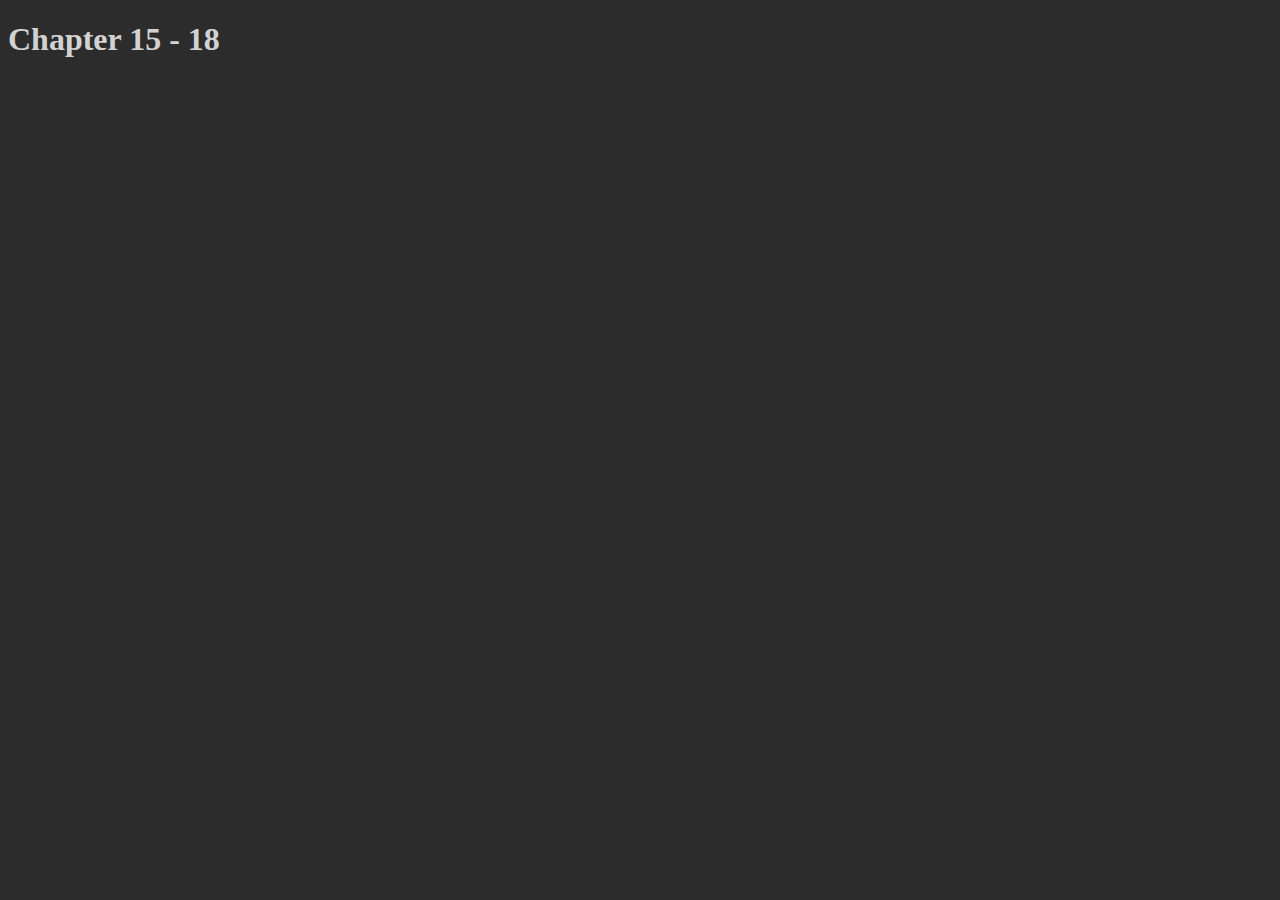
<file: JAVAScript Assignments/Chap 15 - 20/index.html>
<!DOCTYPE html>
<html lang="en">

<head>
    <meta charset="UTF-8">
    <meta http-equiv="X-UA-Compatible" content="IE=edge">
    <meta name="viewport" content="width=device-width, initial-scale=1.0">
    <title>Document</title>
</head>

<body style="background-color:#2c2c2c ;">

    <h1 style="color: #d2d2d2;">Chapter 15 - 18</h1>

    <script src="app.js"></script>
</body>

</html>
</file>
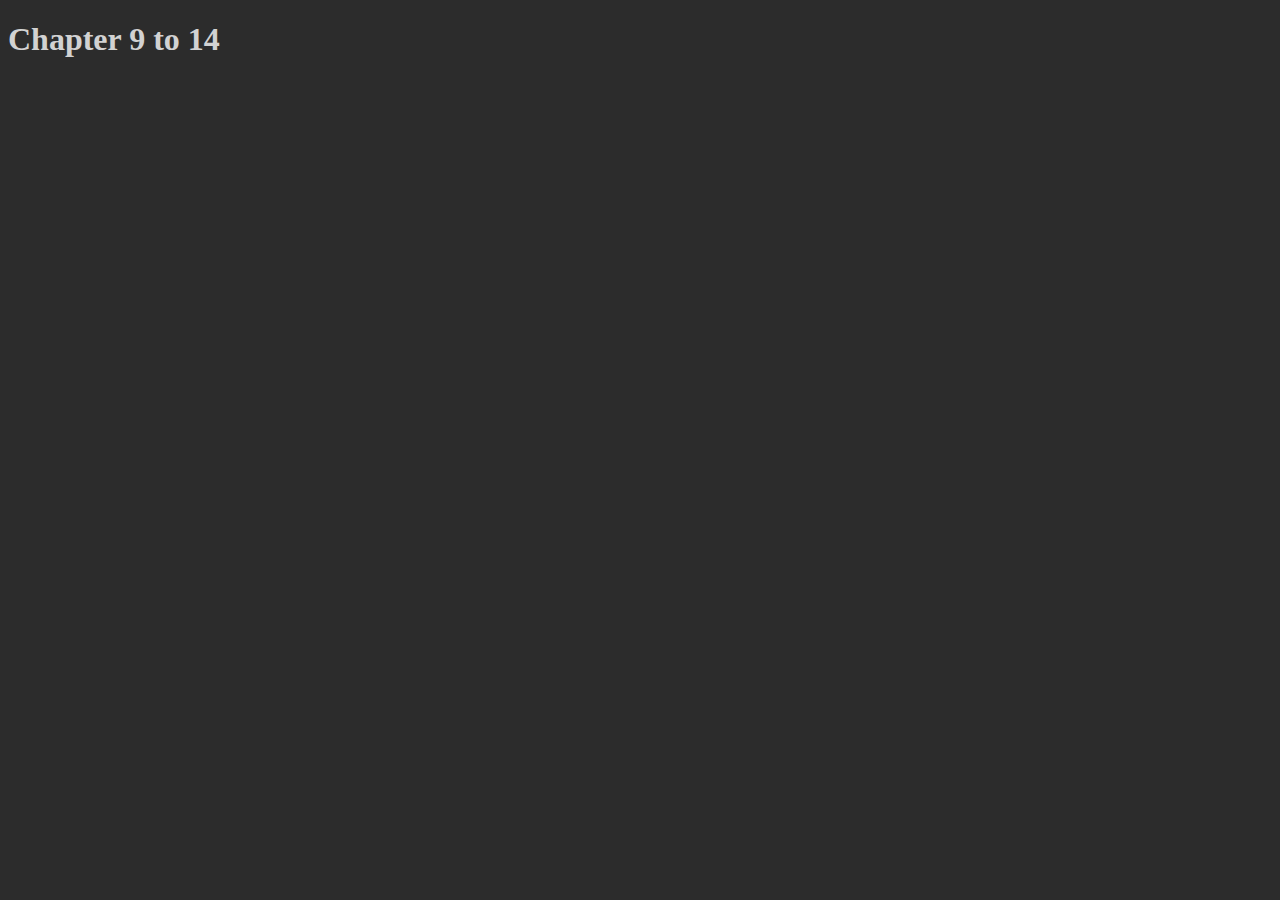
<file: JAVAScript Assignments/Chap 9 - 14/index.html>
<!DOCTYPE html>
<html lang="en">

<head>
    <meta charset="UTF-8">
    <meta http-equiv="X-UA-Compatible" content="IE=edge">
    <meta name="viewport" content="width=device-width, initial-scale=1.0">
    <title>Chap 9-14</title>
</head>

<body style="background-color:#2c2c2c ;">
    <h1 style="color: #d2d2d2 ;">Chapter 9 to 14</h1>

    <script src="app.js"></script>
</body>

</html>
</file>
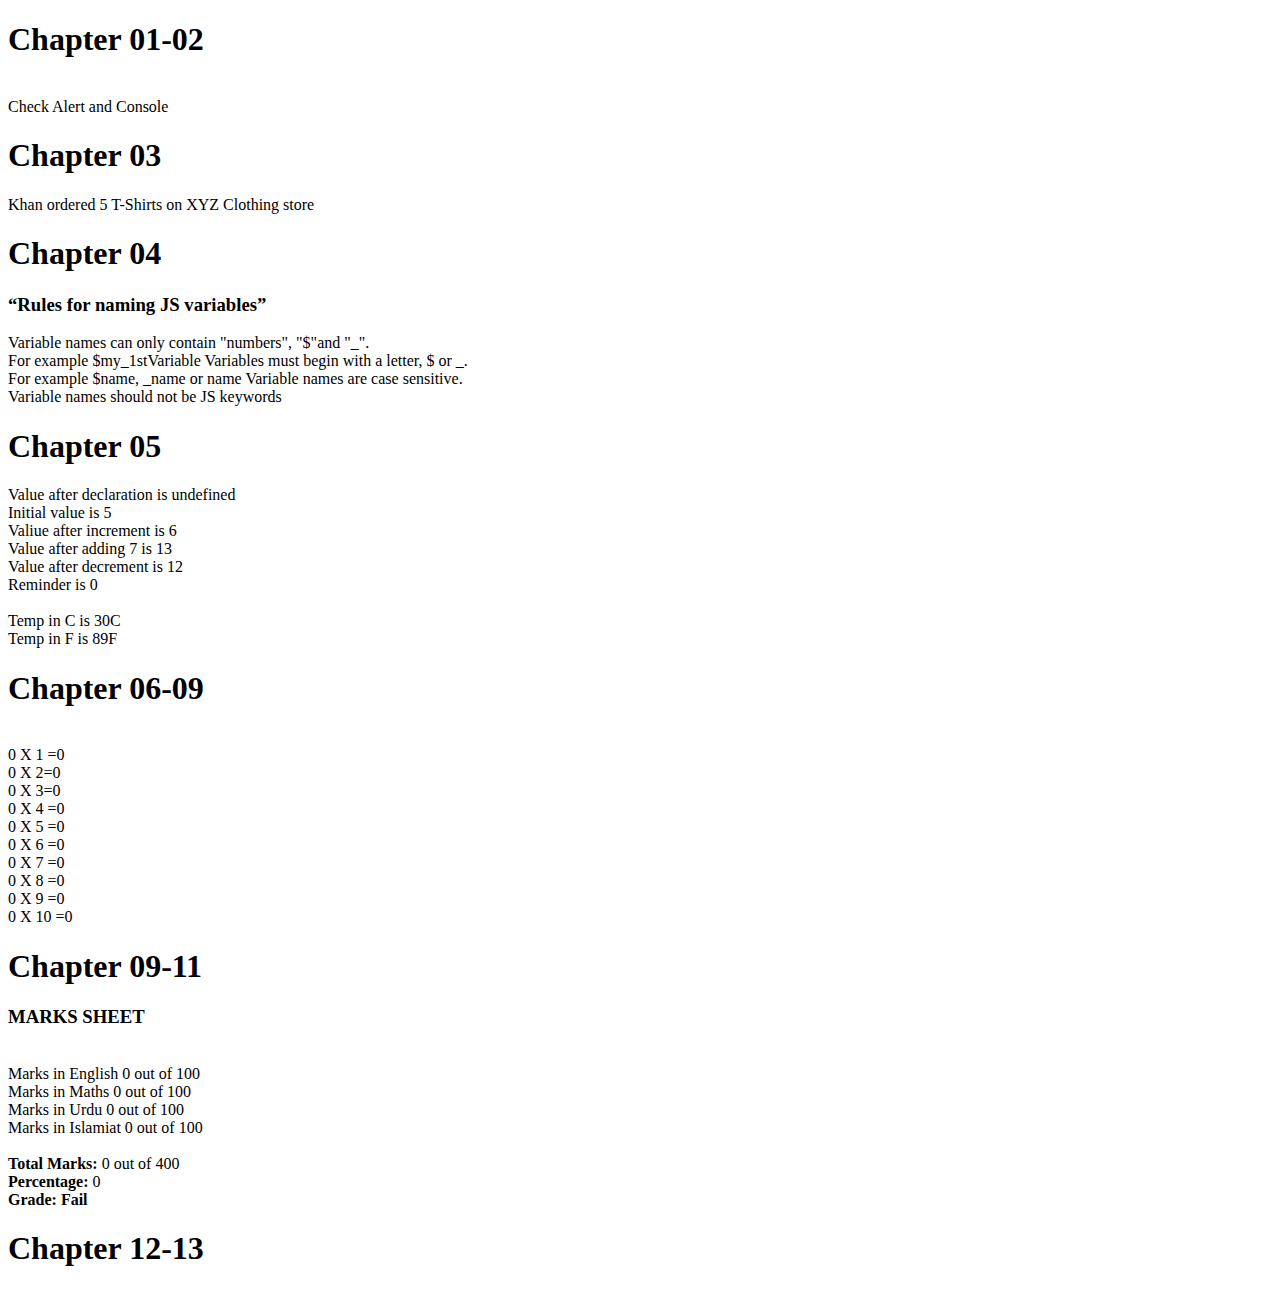
<file: JAVAScript Assignments/chapter 1-20/index.html>
<!DOCTYPE html>
<html lang="en">

<head>
    <meta charset="UTF-8">
    <meta http-equiv="X-UA-Compatible" content="IE=edge">
    <meta name="viewport" content="width=device-width, initial-scale=1.0">
    <title>Chapter 1-20</title>
</head>

<body>

    <script src="app.js"></script>
</body>

</html>
</file>
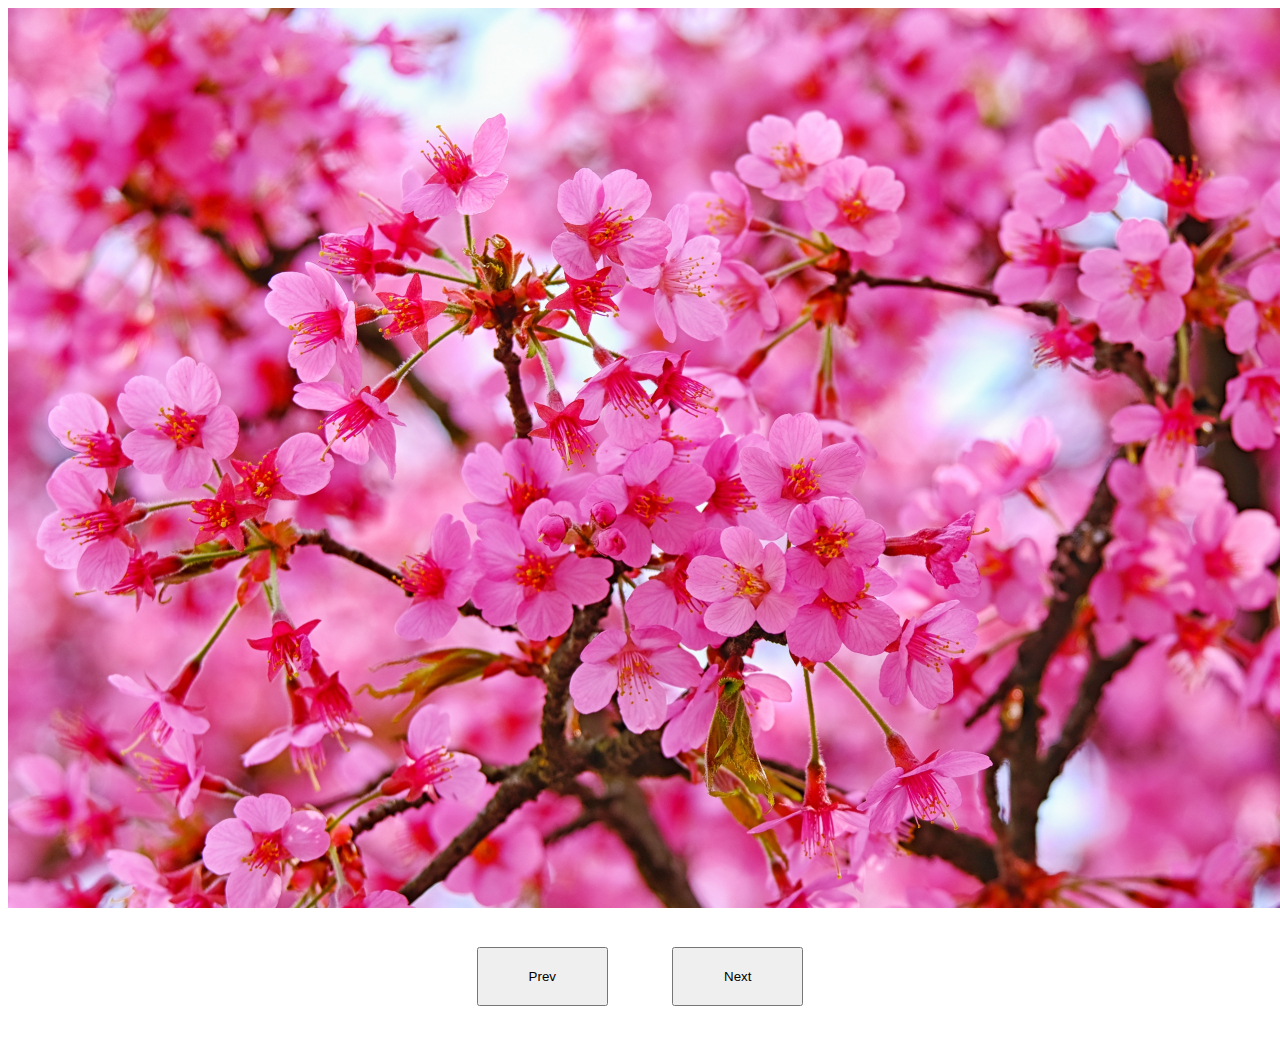
<file: JAVAScript Assignments/Next&Previous(slider)/index.html>
<!DOCTYPE html>
<html lang="en">

<head>
    <meta charset="UTF-8">
    <meta http-equiv="X-UA-Compatible" content="IE=edge">
    <meta name="viewport" content="width=device-width, initial-scale=1.0">
    <link rel="stylesheet" href="style.css">
    <title>Document</title>
</head>

<body>
    <div class="slider">
        <div class="img">
            <img src="images/1.jpg" class="slider-img">
        </div>
    </div>

    <div class="button">
        <button class="btn" onclick="prev()">Prev</button>

        <button class="btn" onclick="next()">Next</button>
    </div>
    <script src="app.js"></script>

</body>

</html>
</file>
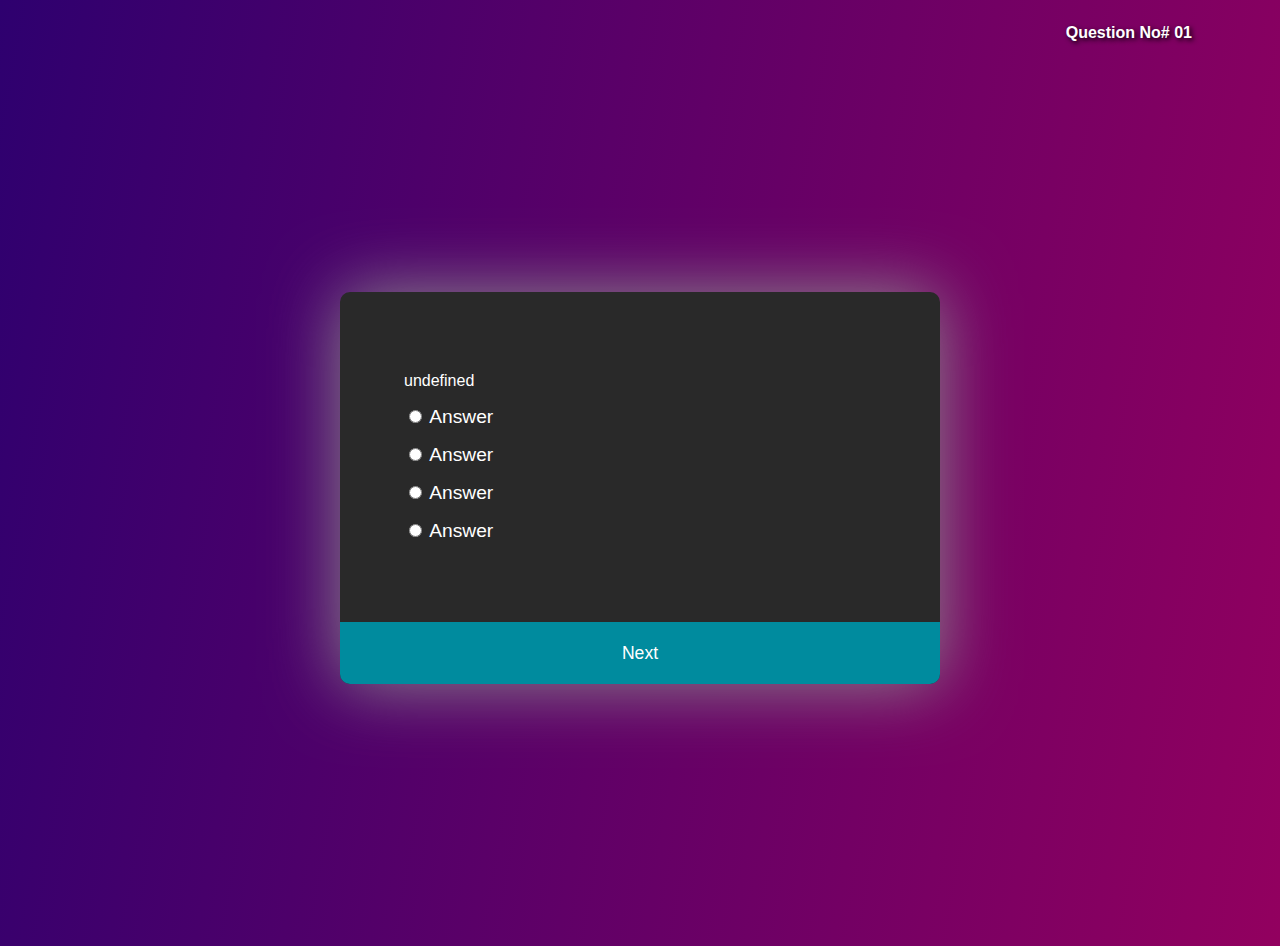
<file: JAVAScript Assignments/QuizApp/index.html>
<!DOCTYPE html>
<html lang="en">

<head>
    <meta charset="UTF-8">
    <meta http-equiv="X-UA-Compatible" content="IE=edge">
    <meta name="viewport" content="width=device-width, initial-scale=1.0">
    <link rel="stylesheet" href="style.css">
    <title>Quiz</title>
</head>

<body>


    <div class="quiz-number">
        <p class="no">Question No# 01</p>
    </div>

    <main>
        <div class="quiz-container" id="quiz">
            <div class="quiz-header">
                <p id="question"></p>
                <ul>
                    <li>
                        <input type="radio" name="answer" id="a" class="answer">
                        <label for="a" id="a_text">Answer</label>
                    </li>
                    <li>
                        <input type="radio" name="answer" id="b" class="answer">
                        <label for="b" id="b_text">Answer</label>
                    </li>
                    <li>
                        <input type="radio" name="answer" id="c" class="answer">
                        <label for="c" id="c_text">Answer</label>
                    </li>
                    <li>
                        <input type="radio" name="answer" id="d" class="answer">
                        <label for="d" id="d_text">Answer</label>
                    </li>
                </ul>
            </div>
            <button id="next" onclick="next()">Next</button>
        </div>
    </main>


    <script src="app.js"></script>
</body>

</html>
</file>
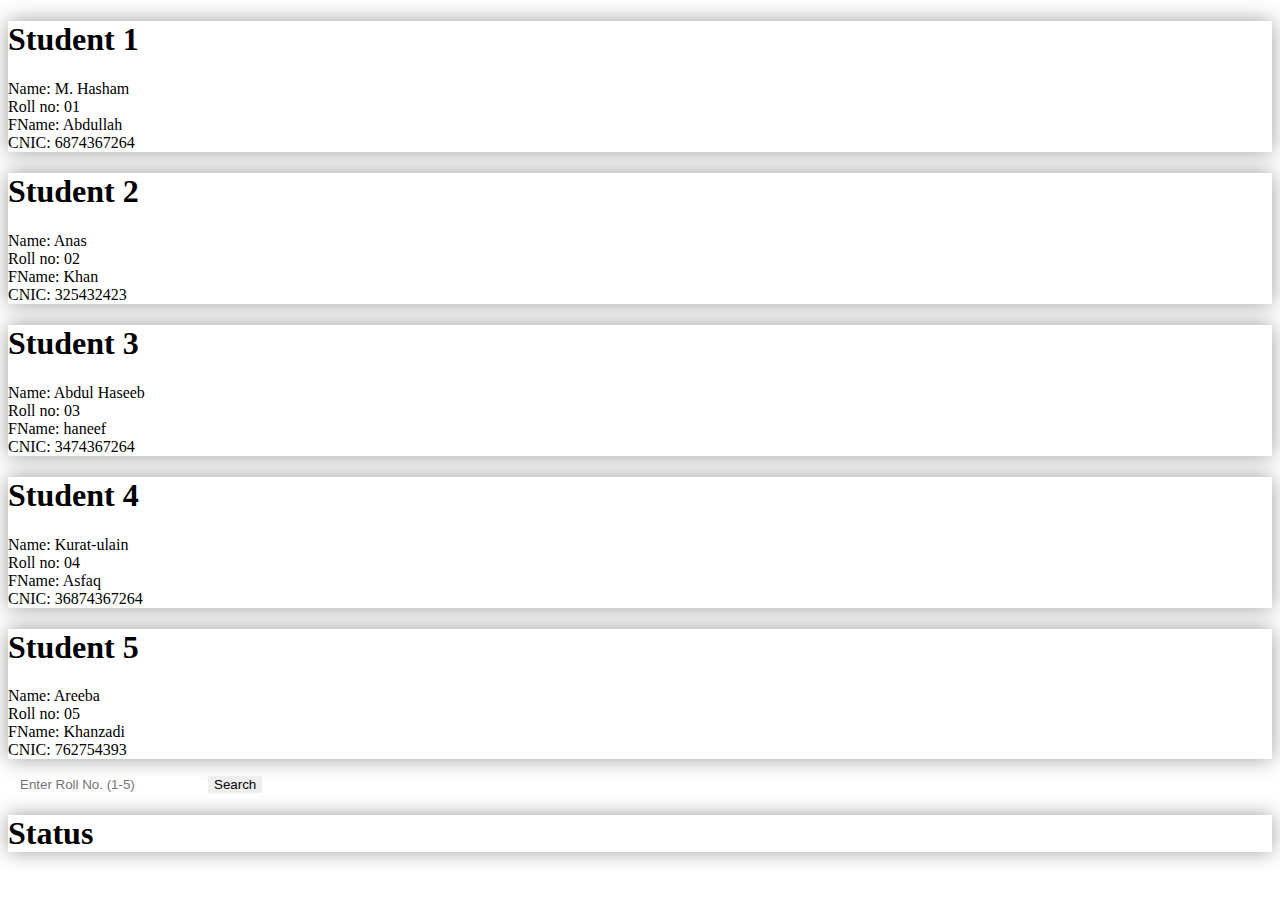
<file: JAVAScript Assignments/Searching ( Students Data)/index.html>
<!DOCTYPE html>
<html lang="en">

<head>
    <meta charset="UTF-8" />
    <meta http-equiv="X-UA-Compatible" content="IE=edge" />
    <meta name="viewport" content="width=device-width, initial-scale=1.0" />
    <!-- CSS only -->
    <link href="https://cdn.jsdelivr.net/npm/bootstrap@5.2.3/dist/css/bootstrap.min.css" rel="stylesheet"
        integrity="sha384-rbsA2VBKQhggwzxH7pPCaAqO46MgnOM80zW1RWuH61DGLwZJEdK2Kadq2F9CUG65" crossorigin="anonymous">
    <link rel="stylesheet" href="style.css" />
    <title>Searching</title>
</head>

<body class="bg-dark p-3 ">
    <div class="row d-flex justify-content-center text-center align-middle  ">
        <div class="col-md-3 p-5 m-2 border rounded    boxes">
            <h1>Student 1</h1>
            <div id="s1"></div>
        </div>
        <div class="col-md-3 p-5 m-2 border rounded   boxes">
            <h1>Student 2</h1>
            <div id="s2"></div>
        </div>
        <div class="col-md-3 p-5 m-2 border rounded   boxes">
            <h1>Student 3</h1>
            <div id="s3"></div>
        </div>
        <div class="col-md-3 p-5 m-2 border rounded   boxes">
            <h1>Student 4</h1>
            <div id="s4"></div>
        </div>
        <div class="col-md-3 p-5 m-2 border rounded   boxes">
            <h1>Student 5</h1>
            <div id="s5"></div>
        </div>
    </div>

    <div class="text-light">
        <p class="p-5 d-flex justify-content-center "><input name="roll" id="roll-no" class="rounded p-3"
                placeholder="Enter Roll No. (1-5)"> <button class="rounded p-3 bg-primary text-light"
                onclick="search()">Search</button>
        </p>
    </div>

    <div class="row d-flex justify-content-center text-center align-middle  ">
        <div class="col-md-12 p-5 m-2 border   boxes">
            <h1>Status</h1>
            <div id="status"></div>
        </div>
    </div>


    <!-- JavaScript Bundle with Popper -->
    <script src="https://cdn.jsdelivr.net/npm/bootstrap@5.2.3/dist/js/bootstrap.bundle.min.js"
        integrity="sha384-kenU1KFdBIe4zVF0s0G1M5b4hcpxyD9F7jL+jjXkk+Q2h455rYXK/7HAuoJl+0I4"
        crossorigin="anonymous"></script>
    <script src="app.js"></script>
</body>

</html>
</file>
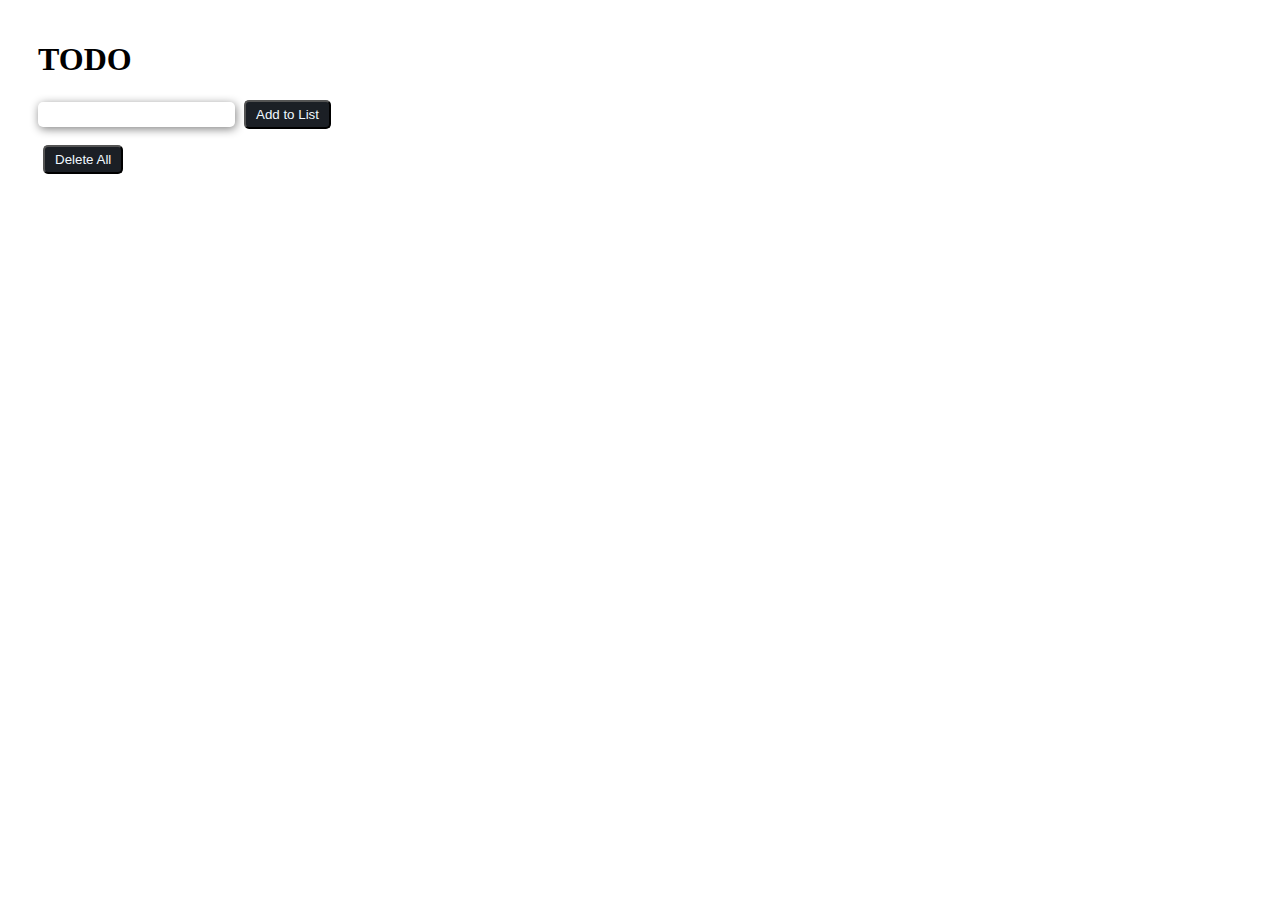
<file: JAVAScript Assignments/Todo/index.html>
<!DOCTYPE html>
<html lang="en">

<head>
  <meta charset="UTF-8" />
  <meta http-equiv="X-UA-Compatible" content="IE=edge" />
  <meta name="viewport" content="width=device-width, initial-scale=1.0" />
  <link rel="stylesheet" href="style.css" />
  <title>TODO</title>
</head>

<body>
  <div class="MAIN">

    <h1 class="center">TODO</h1>

    <div class="center">
      <input type="text" id="inp">
      <button onclick="addEle()">Add to List</button>
    </div>

    <ul id="list" class="center"></ul>
    <div class="center">

      <button onclick="delAll()">Delete All</button>
    </div>
  </div>

  <script src="app.js"></script>
</body>

</html>
</file>
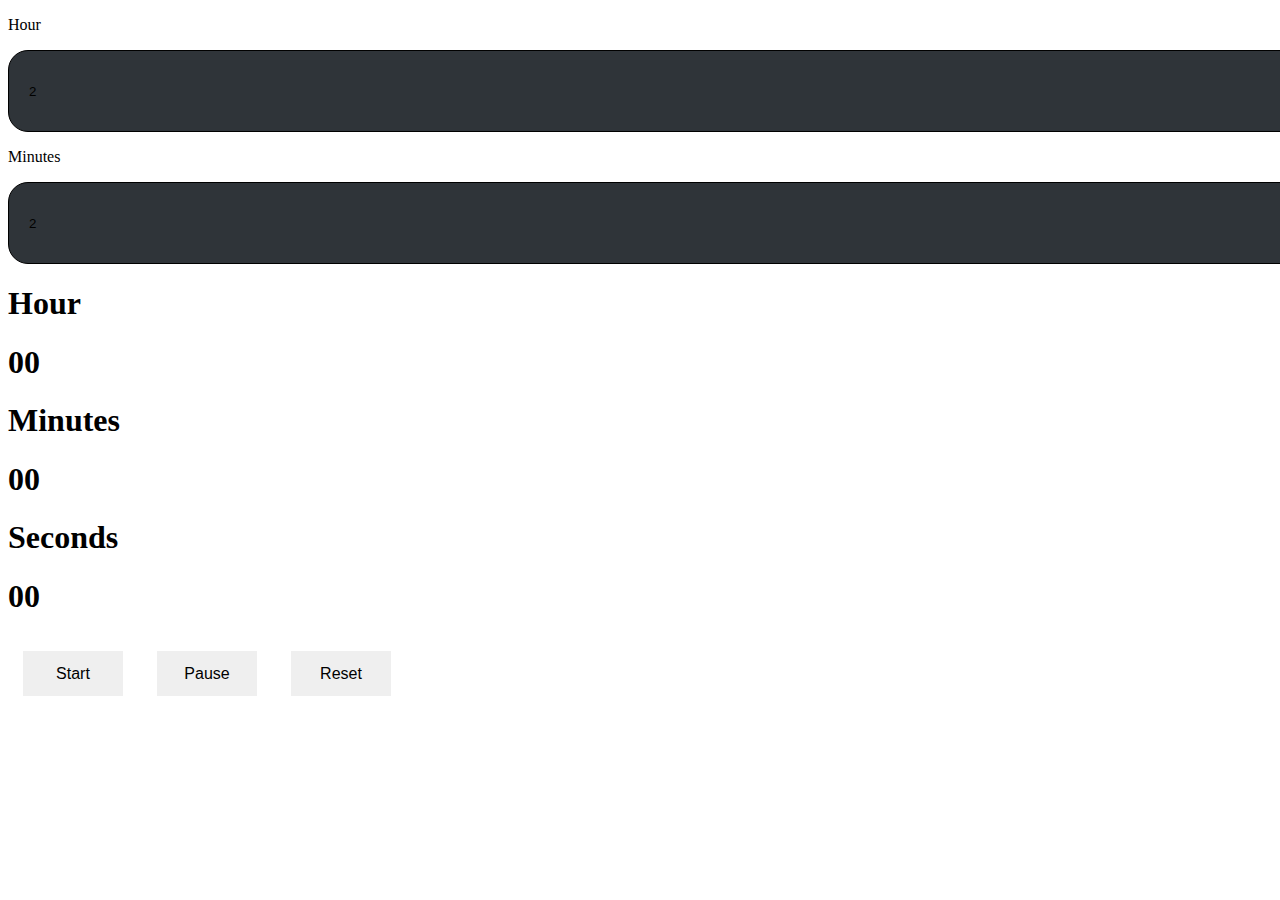
<file: JAVAScript Assignments/StopWatch & Timer/Countdown Timer/index.html>
<!DOCTYPE html>
<html lang="en">

<head>
    <meta charset="UTF-8">
    <meta http-equiv="X-UA-Compatible" content="IE=edge">
    <meta name="viewport" content="width=device-width, initial-scale=1.0">
    <title>Countdown Timer</title>
    <!-- CSS only -->
    <link href="https://cdn.jsdelivr.net/npm/bootstrap@5.2.3/dist/css/bootstrap.min.css" rel="stylesheet"
        integrity="sha384-rbsA2VBKQhggwzxH7pPCaAqO46MgnOM80zW1RWuH61DGLwZJEdK2Kadq2F9CUG65" crossorigin="anonymous">
    <link rel="stylesheet" href="style.css">
</head>

<body class="bg-dark text-light ">

    <div>
        <div class="input container d-flex justify-content mx-auto">
            <div class="col-lg-6 px-5 py-4 mx-auto ">
                <p class="px-3">Hour</p>

                <input class="text-white" placeholder="Hour" type="number" name="hour" id="inputHour" value="2">

            </div>
            <div class="col-lg-6 px-5 py-4 mx-auto ">
                <p class="px-3">Minutes</p>
                </p>
                <input class="text-white" placeholder="Minutes" type="number" name="minutes" id="inputMins" value="2">

            </div>
        </div>


        <div class="container my-5 py-5">
            <div class="row d-flex justify-content text-center align-middle ">
                <div class="col-lg-4 p-4">
                    <div>
                        <h1 id="hour">Hour</h1>
                        <h1 id="displayHour">00</h1>
                    </div>

                </div>

                <div class="col-lg-4 p-4">
                    <div>
                        <h1 id="min">Minutes</h1>
                        <h1 id="displayMin">00</h1>
                    </div>

                </div>

                <div class="col-lg-4 p-4">
                    <div>
                        <h1 id="sec">Seconds</h1>
                        <h1 id="displaySec">00</h1>
                    </div>

                </div>



            </div>

        </div>

        <div class="d-flex  justify-content-center my-5">

            <button class="bg-success  text-light rounded-pill px-4 py-2 bt" onclick="startTimer()">Start</button>
            <button class="bg-primary  text-light rounded-pill px-4 py-2 bt" onclick="pauseTimer()">Pause</button>
            <button class="bg-danger text-light  rounded-pill px-4 py-2 bt" onclick="resetTimer()">Reset</button>

        </div>
    </div>

    <!-- JavaScript Bundle with Popper -->
    <script src="https://cdn.jsdelivr.net/npm/bootstrap@5.2.3/dist/js/bootstrap.bundle.min.js"
        integrity="sha384-kenU1KFdBIe4zVF0s0G1M5b4hcpxyD9F7jL+jjXkk+Q2h455rYXK/7HAuoJl+0I4"
        crossorigin="anonymous"></script>
    <script src="app.js"></script>
</body>

</html>
</file>
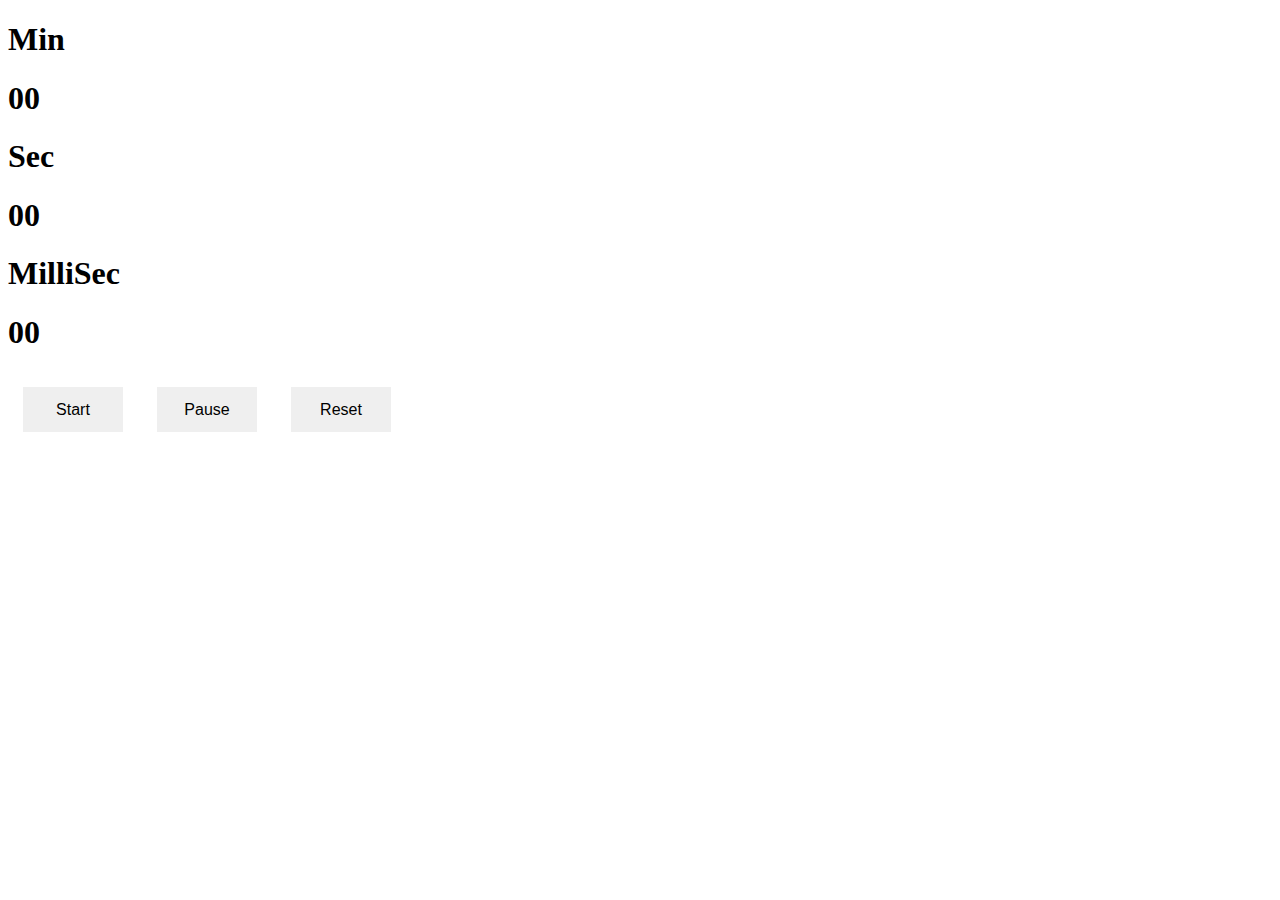
<file: JAVAScript Assignments/StopWatch & Timer/StopWatch/index.html>
<!DOCTYPE html>
<html lang="en">

<head>
    <meta charset="UTF-8">
    <meta http-equiv="X-UA-Compatible" content="IE=edge">
    <meta name="viewport" content="width=device-width, initial-scale=1.0">
    <title>StopWatch</title>
    <!-- CSS only -->
    <link href="https://cdn.jsdelivr.net/npm/bootstrap@5.2.3/dist/css/bootstrap.min.css" rel="stylesheet"
        integrity="sha384-rbsA2VBKQhggwzxH7pPCaAqO46MgnOM80zW1RWuH61DGLwZJEdK2Kadq2F9CUG65" crossorigin="anonymous">
    <link rel="stylesheet" href="style.css">
</head>

<body class="bg-dark text-light ">

    <div>

        <div class="container my-5 py-5">
            <div class="row d-flex justify-content text-center align-middle ">
                <div class="col-lg-4 p-4">
                    <div>
                        <h1 id="min">Min</h1>
                        <h1 id="displayMin">00</h1>
                    </div>

                </div>
                <div class="col-lg-4 p-4">
                    <div>
                        <h1 id="sec">Sec</h1>
                        <h1 id="displaySec">00</h1>
                    </div>

                </div>
                <div class="col-lg-4 p-4">
                    <div>
                        <h1 id="miliSec">MilliSec</h1>
                        <h1 id="displayMiliSec">00</h1>
                    </div>

                </div>



            </div>

        </div>

        <div class="d-flex  justify-content-center my-5">

            <button class="bg-success  text-light rounded-pill px-4 py-2 bt" onclick="startTimer()">Start</button>
            <button class="bg-primary  text-light rounded-pill px-4 py-2 bt" onclick="pauseTimer()">Pause</button>
            <button class="bg-danger text-light  rounded-pill px-4 py-2 bt" onclick="resetTimer()">Reset</button>

        </div>
    </div>

    <!-- JavaScript Bundle with Popper -->
    <script src="https://cdn.jsdelivr.net/npm/bootstrap@5.2.3/dist/js/bootstrap.bundle.min.js"
        integrity="sha384-kenU1KFdBIe4zVF0s0G1M5b4hcpxyD9F7jL+jjXkk+Q2h455rYXK/7HAuoJl+0I4"
        crossorigin="anonymous"></script>
    <script src="app.js"></script>
</body>

</html>
</file>
<file: JAVAScript Assignments/Next&Previous(slider)/style.css>
.img {
    width: 500px;

}

.button {
    text-align: center;
    padding: 5px;
}

.btn {
    margin: 30px;
    padding: 20px 50px;
}
</file>
<file: JAVAScript Assignments/QuizApp/style.css>
* {
    box-sizing: border-box;
}

body {
    background-color: #b8c6db;
    background-image: linear-gradient(100deg, #2e006f 0%, #92005f 100%);
    font-family: 'Segoe UI', Tahoma, Geneva, Verdana, sans-serif;

}

main {

    display: flex;
    align-items: center;
    justify-content: center;
    height: 100vh;
    overflow: hidden;
    margin: 0;
}

.quiz-number {
    color: #fff;
    font-weight: bold;
    padding-right: 80px;
    margin-bottom: -20px;
    display: flex;
    justify-content: end;
    text-shadow: 2px 2px 5px black;

}

.quiz-container {
    background-color: #292929;
    color: #fff;
    border-radius: 10px;
    border: none;
    box-shadow: 0px 0px 70px rgba(142, 142, 142, 0.963);
    width: 600px;
    overflow: hidden;
}

.quiz-header {
    padding: 4rem;
}

h2 {
    padding: 1rem;
    text-align: center;
    margin: 0;
}

ul {
    list-style-type: none;
    padding: 0;
}

ul li {
    font-size: 1.2rem;
    margin: 1rem 0;
}

ul li label {
    cursor: pointer;
}

button {
    background-color: #008b9e;
    color: #fff;
    border: none;
    display: block;
    width: 100%;
    cursor: pointer;
    font-size: 1.1rem;
    font-family: inherit;
    padding: 1.3rem;
}

button:hover {
    background-color: #017a8a;
}

button:focus {
    outline: none;
    background-color: #318f1a;
}
</file>
<file: JAVAScript Assignments/Searching ( Students Data)/style.css>
.boxes {
    background-color: rgba(255, 255, 255, 0.801);
    box-shadow: 0px 0px 20px rgb(158, 158, 158);
}

input {
    border: none;
    margin-left: 10px;
    background-color: rgba(255, 255, 255, 0.801);
}

button {
    border: none;
    margin-left: 5px;

}
</file>
<file: JAVAScript Assignments/Todo/style.css>
.MAIN {
    margin: 10px;
    padding: 10px 20px;
}

input {
    padding: 5px 10px;
    border-radius: 5px;
    border: none;
    box-shadow: 1px 2px 10px gray;
}

button {
    padding: 5px 10px;
    margin-left: 5px;
    background-color: rgb(27, 31, 37);
    color: aliceblue;
    border-radius: 5px;
}

li {
    padding: 5px 0px;
}
</file>
<file: JAVAScript Assignments/StopWatch & Timer/Countdown Timer/style.css>
input {
    padding: 20px;
    width: 100%;
    height: 40px;
    border-radius: 20px;
    background-color: #2f3439;
    border: 1px solid;
}

.bt {
    border: none;
    margin: 15px;
    width: 100px;
    height: 45px;
    font-size: 16px;
    transition: .2s ease;
}

.bt:hover {

    transition: .2s ease;
    font-size: 17px;
    width: 105px;
    height: 50px;
    box-shadow: 0px 4px 15px black;
}
</file>
<file: JAVAScript Assignments/StopWatch & Timer/StopWatch/style.css>
.bt {
    border: none;
    margin: 15px;
    width: 100px;
    height: 45px;
    font-size: 16px;
    transition: .2s ease;

}

.bt:hover {

    transition: .2s ease;
    font-size: 17px;
    width: 105px;
    height: 50px;
    box-shadow: 0px 4px 15px black;
}
</file>
